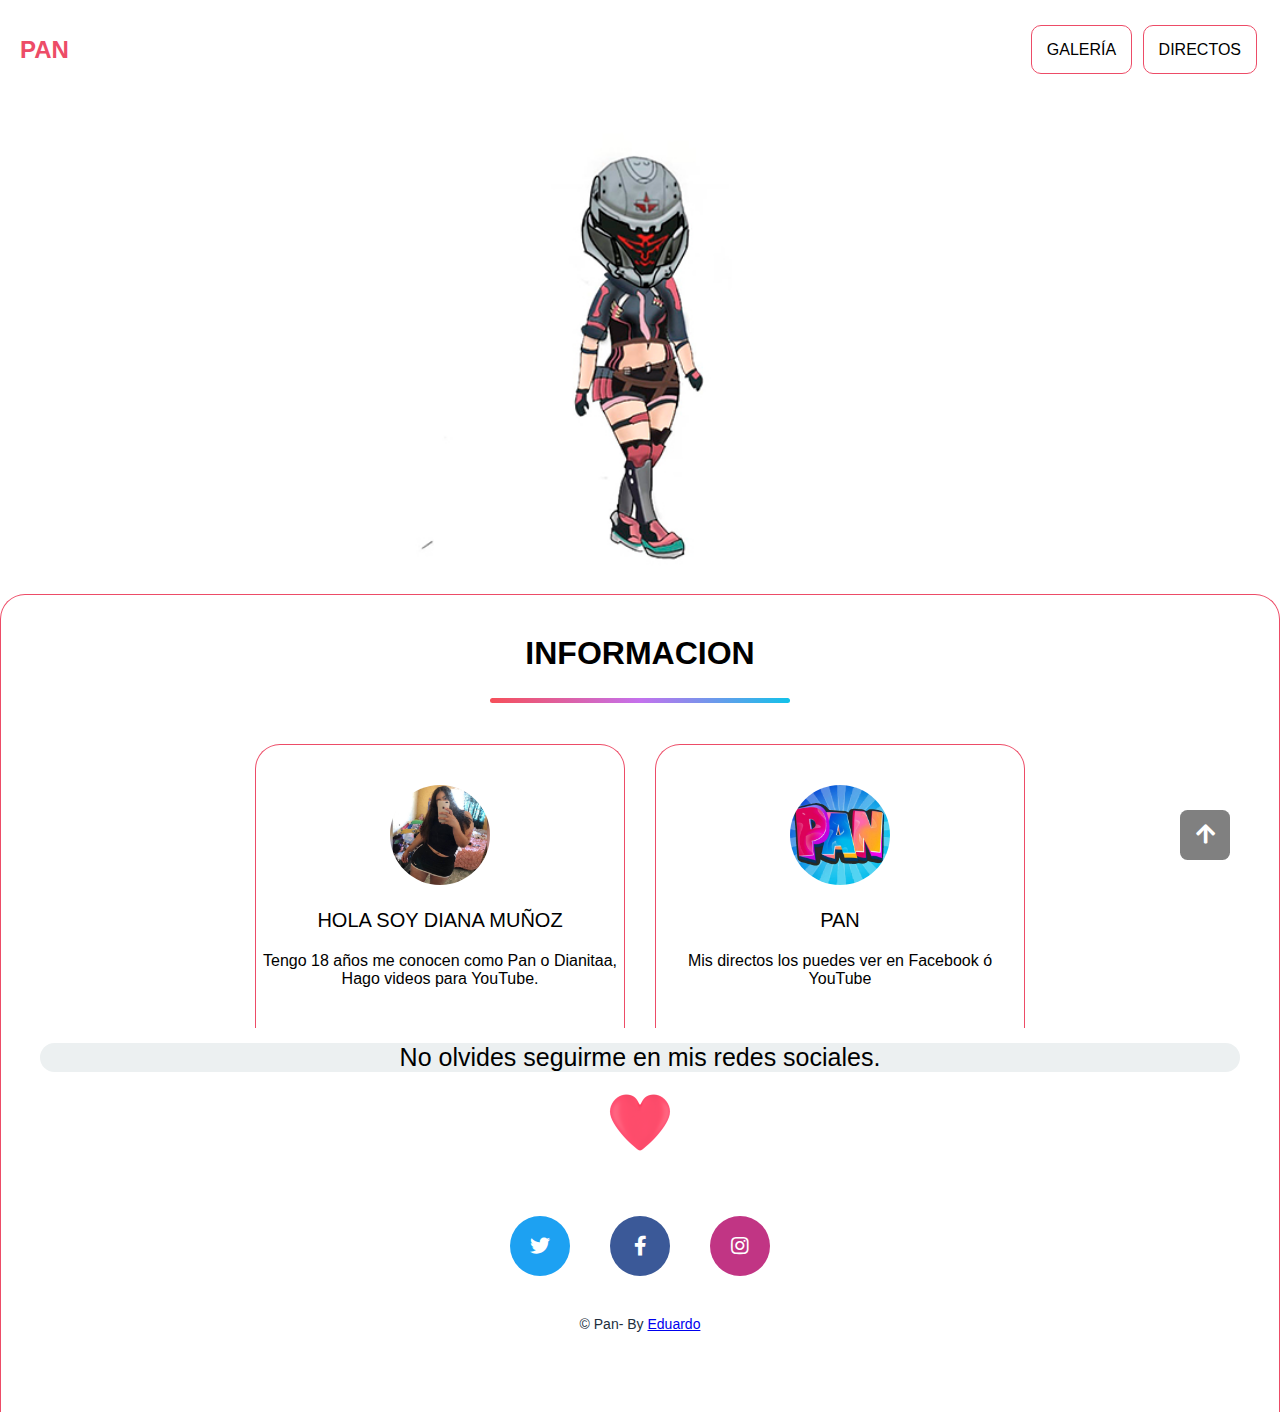
<file: index.html>
<!DOCTYPE html>
<html lang="es">
<header>
    <meta charset="UTF-8">
    <title data-text="One ass in the home">Pan</title>
    <meta name="viewport" content="width=device-width, initial-scale=1.0">
    <meta http-equiv="X-UA-Compatible" content="ie=edge">
    <link rel="shortcut icon" href="l.png" type="image/x-icon">
    <link rel="stylesheet" href="style/animate.css">
    <link rel="stylesheet" href="style/style.css">
    <link rel="stylesheet" href="https://use.fontawesome.com/releases/v5.6.1/css/all.css">
    <link href="https://fonts.googleapis.com/css?family=Open+Sans:400,700&display=swap" rel="stylesheet">

</header>

<body> 
    <div class="header">

        <h2 class="logo">Pan</h2>
        <input type="checkbox" id="chk">
        <label for="chk" class="show-menu-btn">
            
        </label>
    
        <ul class="menu">
          <a href="portafolio.html" class="item">Galería</a>
          <a target="blank_" href="https://www.facebook.com/Dianitaa-111165266895263/" class="item">Directos</a>
          <label for="chk" class="hide-menu-btn">
            
          </label>
        </ul>
      </div>
    
     
    
        <div class="content">
        <center>
          <img class="animated pulse" src="564.jpg" alt="">
        </center> 
        </div>

        <a class="gotopbtn" href="#"> <i class="fas fa-arrow-up"></i> </a>

        

        
        
        <div class="CEO">
          <div class="inner">
            <h1>INFORMACION</h1>
            <div class="border"></div>
    
            <div class="row">
              <div class="col">
                <div class="CEO">
                  <img class="animated pulse infinite" src="Pan on Instagram_ _--__B4EOuQLgcCR(JPG)_1.jpg" alt="">
                  <div class="name">Hola soy diana Muñoz </div>
                  <p>
                      Tengo 18 años me conocen como Pan  o  Dianitaa,   Hago videos para YouTube.
                  </p>
                </div>
              </div>
    
              <div class="col">
                <div class="CEO">
                    <img class="animated pulse infinite" src="IMG-20191208-WA0002.jpg" alt="">
                    <div class="name">PAN</div>
                  <p> 
                     Mis directos los puedes ver en Facebook ó YouTube 
                  </p>
                </div>
              </div>
            </div>
            
            <div class="parrafo">
            <p>
              No olvides seguirme en mis redes sociales. 
            </p>
            </div>

        
            

        <div class="final">
          <img class="animated tada infinite" src="img/391907100_HEART_400.png" alt="">
         </div>

         
        



  <footer class="contenedor">
    <div class="redes-sociales">
      <div class="contenedor-icono">
        <a href="https://twitter.com/Pan_7u7" target="_blank" class="twitter">
          <i class="fab fa-twitter"></i>
        </a>
      </div>
      <div class="contenedor-icono">
        <a href="https://m.facebook.com/Dianitaa-111165266895263/" target="_blank" class="facebook">
          <i class="fab fa-facebook-f"></i>
        </a>
      </div>
      <div class="contenedor-icono">
        <a href="https://www.instagram.com/diana.munoz__/" target="_blank" class="instagram">
          <i class="fab fa-instagram"></i>
        </a>
      </div>
    </div>
    <div class="creado-por">
      <p> © Pan-   By <a target="blank_" href="https://www.instagram.com/eduardo.020/">Eduardo</a></p>
    </div>
  </footer>
</div>
 
    
</body>



</html>
</file>
<file: style/style.css>
*{
    margin: 0;
    padding: 0;
    font-family: 'Sulphur Point', sans-serif;
  }

  
.container{
  position: absolute;
  left: 50%;
  top: 50%;
  transform: translate(-50%,-50%);
  text-align: center;
}
  .box{
    width: 300px;
    padding: 40px;
    position: absolute;
    top: 50%;
    left: 50%;
    transform: translate(-50%,-50%);
    background: black;
    text-align: center;
  }
  .box h1{
    color: white;
    text-transform: uppercase;
    font-weight: 500;
  }
  .box input[type = "text"],.box input[type = "password"]{
    border:0;
    background: none;
    display: block;
    margin: 20px auto;
    text-align: center;
    padding: 14px 10px;
    width: 200px;
    outline: none;
    color: white;
    border-radius: 24px;
    transition: 0.25s;
  }

  body{
      margin: 0;
      padding: 0;
      font-family: monserrat;
      background: white;
    }

  .header{
    height: 100px;
    padding: 0 20px;
    color: #ED4C67;
    background: white;
   }
  .logo{
    line-height: 100px;
    float: left;
    text-transform: uppercase;
  }
  .menu{
    float: right;
    line-height: 100px;
  }
  .menu a{
    border: none;
    margin: 3px;
    padding: 15px;
    width: 220px;
    text-transform: uppercase;
    border-radius: 10px;
    text-decoration: none;
    cursor: pointer;
    color: black;
	  transition: .2s;
  	border: #ED4C67 1px solid;
  }
  .menu a:hover{ 
    background: #ED4C67;  
    border-radius: 15px;
    color: white;
   
  }
  
 
 #chk{
    position: absolute;
    visibility: hidden;
    z-index: -1111;
  }
  
  .content{
    padding: 0 20px;
  }
  .content img{ /*tamaño de la imagen*/
    width: 100%;
    max-width: 450px;
     margin: 20px 0;
     border-radius: 25px;
  }
  .content p{
    text-align: center;
  }
  
  html{
    scroll-behavior: smooth;
  }
 
  .gotopbtn{
    position: fixed;
    width: 50px;
    height: 50px;
    background: gray;  
    bottom: 40px;
    right: 50px;
    border-radius: 15%;
    text-decoration: none;
    text-align: center;
    line-height: 50px;
    color: white;
    font-size: 22px;
    transition: .2s;
  }

.gotopbtn:hover{
  background: #db3458; 
 color: white; 
 border-radius: 20%;
 
}


.CEO{
  padding: 40px 0;
  color: black;
  text-align: center;
  
}
.inner{
  max-width: 1200px;
  margin: auto;
  overflow: hidden;
  padding: 0 20px;
  
}

.border{
  width: 300px;
  height: 5px;
  background: #12c2e9;  /* fallback for old browsers */
background: -webkit-linear-gradient(to right, #f64f59, #c471ed, #12c2e9);  /* Chrome 10-25, Safari 5.1-6 */
background: linear-gradient(to right, #f64f59, #c471ed, #12c2e9); /* W3C, IE 10+/ Edge, Firefox 16+, Chrome 26+, Opera 12+, Safari 7+ */

  margin: 26px auto;
  border-radius: 10px;
  
}


.row{
  display: flex;
  flex-wrap: wrap;
  justify-content: center;
  border-radius: 1%;
  
  
}
.col{
  flex: 33.33%;
  max-width: 33.33%;
  box-sizing: border-box;
  padding: 15px;
  border-radius: 15px;
}
.CEO{
  background: white;
  border-top-left-radius: 25px;
  border-top-right-radius: 25px;
  border-left: #ED4C67 1px solid;
  border-right: #ED4C67 1px solid;
  border-top: #ED4C67 1px solid;
  font-family: 'Indie Flower', cursive;
}
.CEO img{
  width: 100px;
  height: 100px;
  border-radius: 50%;
  
}
.name{
  font-size: 20px;
  text-transform: uppercase;
  margin: 20px 0;
}
.p{
  color :#b2bec3;
 }

@media screen and (max-width:960px) {
.col{
  flex: 100%;
  max-width: 80%;
}
}

@media screen and (max-width:600px) {
.col{
  flex: 100%;
  max-width: 100%;
}
}


@media screen and (max-width:960px) {
  .col{
    flex: 100%;
    max-width: 80%;
  }
  }
  
  @media screen and (max-width:600px) {
  .col{
    flex: 100%;
    max-width: 100%;
  }
  }


  
.parrafo{
  background: #ecf0f1;
  border-radius: 15px;
 
  text-justify: auto;
  font-size: 25px;
}



.video{
  padding: 40px;
  
}

footer .redes-sociales {
	display: flex;
	align-content: center;
	justify-content: center;
	padding: 20px;
	flex-wrap: wrap;
}

footer .redes-sociales a {
	display: block;
	width: 60px;
	height: 60px;
	background: #000;
	color: #fff;
	margin: 20px;
	text-align: center;
	border-radius: 100px;
	transition: .3s ease all;
}

footer .redes-sociales .twitter {background: #1da1f2;}
footer .redes-sociales .facebook {background: #3b5998;}
footer .redes-sociales .instagram {background: #c13584;}

footer .redes-sociales a i {
	font-size: 20px;
	line-height: 60px;
}

footer .contenedor-icono:hover a {
	animation: icono .5s ease;
}

@keyframes icono {
	from {
		transform: rotate3d(0,0,0,0);
	}
	to {
		transform: rotate3d(0,1,0, 360deg);
	}
}

footer .creado-por {
	margin-bottom: 40px;
	text-align: center;
	font-size: 14px;
	color: #222f3e;
}



.final img{
  width: 100px;
  height: 100px;
  border-radius: 50%;
  
}
</file>
